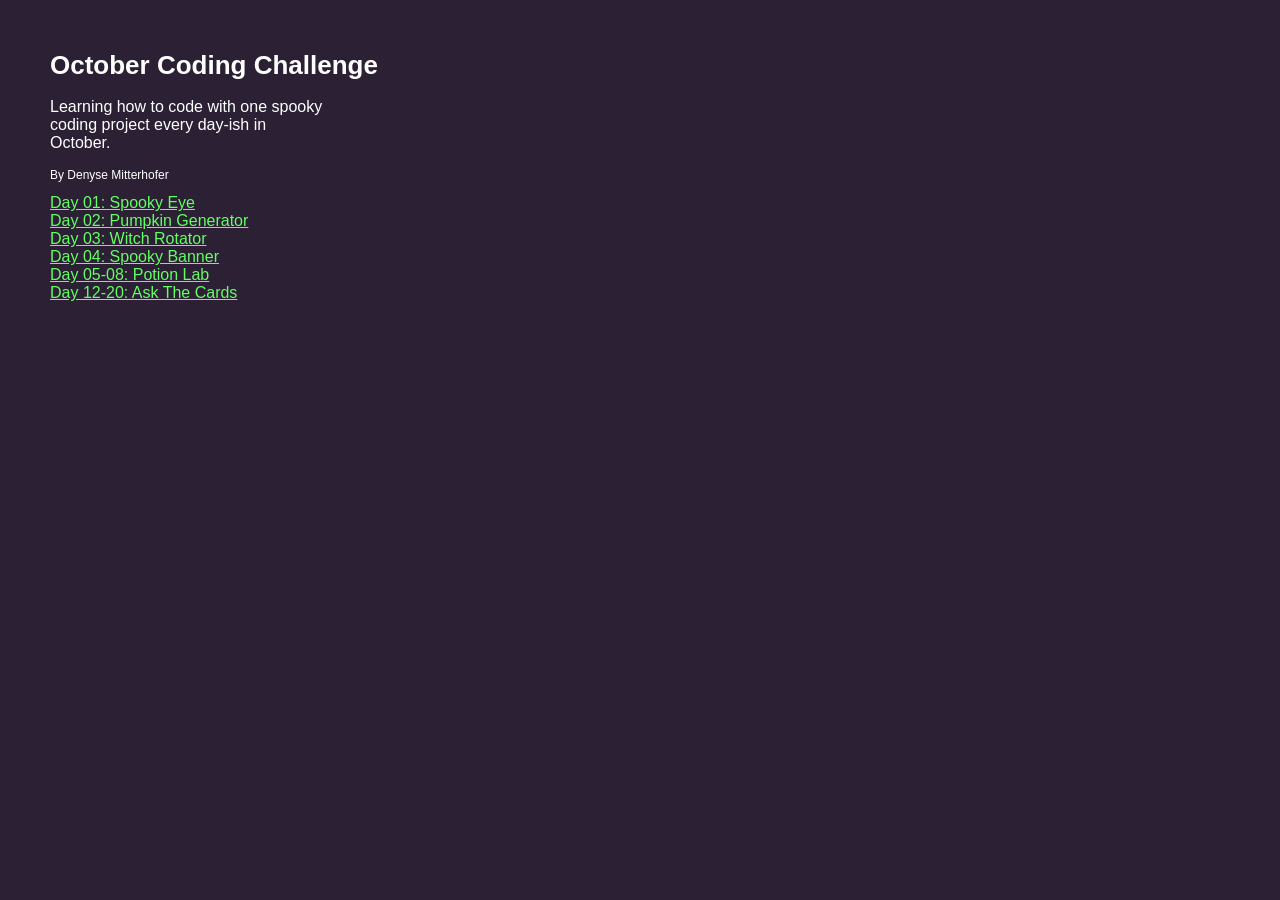
<file: index.html>
<!DOCTYPE html>
<html lang="en">

<head>
    <meta charset="UTF-8">
    <meta name="viewport" content="width=device-width, initial-scale=1.0">

    <title>October Coding Challenge</title>

      <link rel="stylesheet" href="style.css">
</head>

<body>

    <h1>October Coding Challenge</h1>

    <p class="description">Learning how to code with one spooky coding project every day-ish in October.</p>
    <p class="name">By Denyse Mitterhofer</p>

    <a href="day-01-spooky-eye/" target="_blank" rel="noopener noreferrer">
        Day 01: Spooky Eye
    </a>

    <br>

    <a href="day-02-pumpkin-generator/" target="_blank" rel="noopener noreferrer">
        Day 02: Pumpkin Generator
    </a>

    <br>

    <a href="day-03_witch-rotator/" target="_blank" rel="noopener noreferrer">
        Day 03: Witch Rotator
    </a>

    <br>

    <a href="day-04-spookybanner/" target="_blank" rel="noopener noreferrer">
        Day 04: Spooky Banner
    </a>

    <br>

    <a href="day-05-potionlab/" target="_blank" rel="noopener noreferrer">
        Day 05-08: Potion Lab
    </a>

    <br>

    <a href="day-12-tarot/" target="_blank" rel="noopener noreferrer">
        Day 12-20: Ask The Cards
    </a>

</body>

</html>
</file>
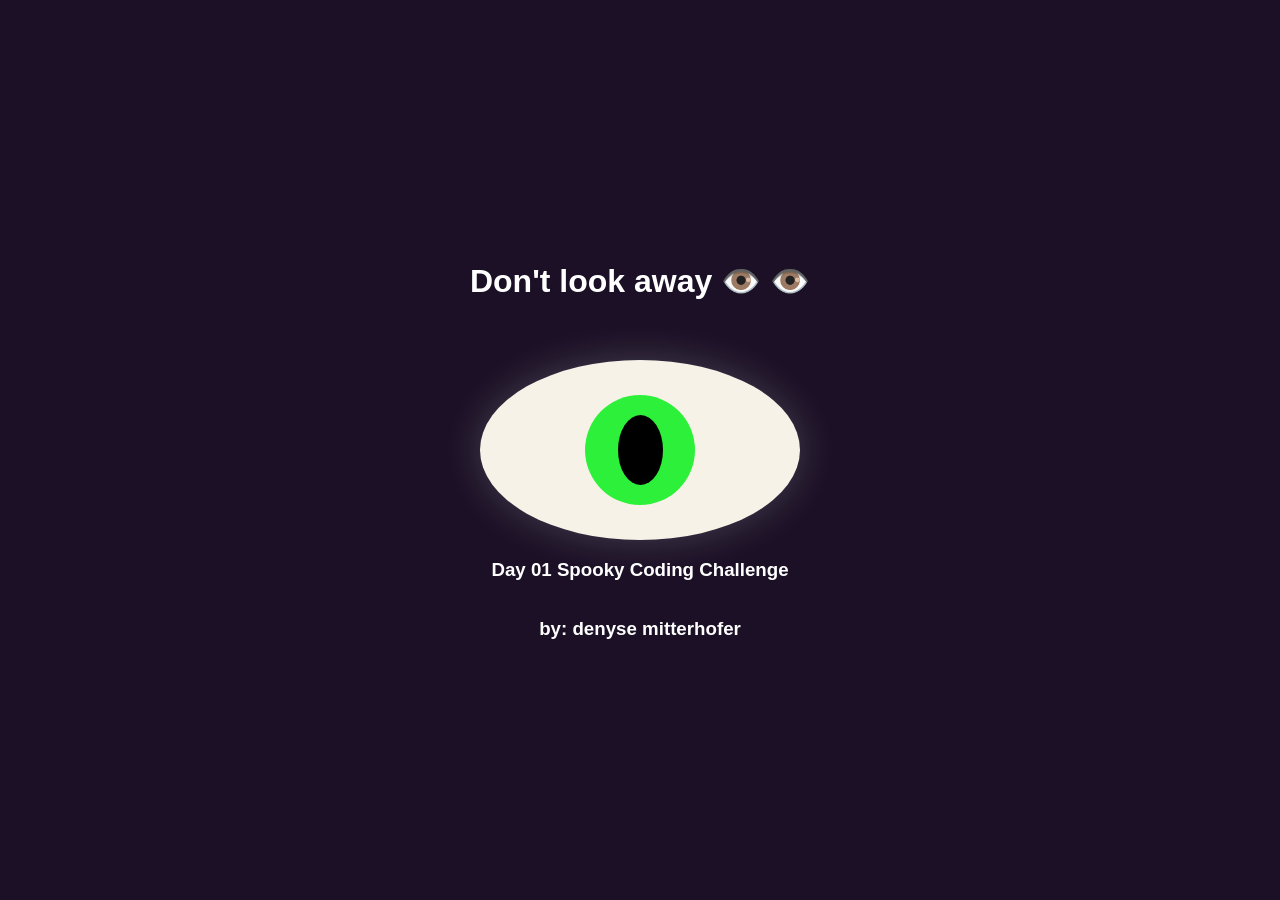
<file: day-01-spooky-eye/index.html>
<!DOCTYPE html>
<html lang="en">
<head>

    <meta charset="UTF-8">
    <meta name="viewport" content=""width=device-width, initial-scale="1.0">

    <title>Spooky Eye</title>

    <link rel="stylesheet" href="style.css">

</head>


<body>
    <h1>Don't look away 👁️ 👁️ </h1>

<div class="eye">
    <div class="iris">
        <div class="pupil"></div>
    </div>
</div>

<h3>Day 01 Spooky Coding Challenge </h3>
<h3>by: denyse mitterhofer</h3>

<script src="script.js"></script>

</body>
</html>
</file>
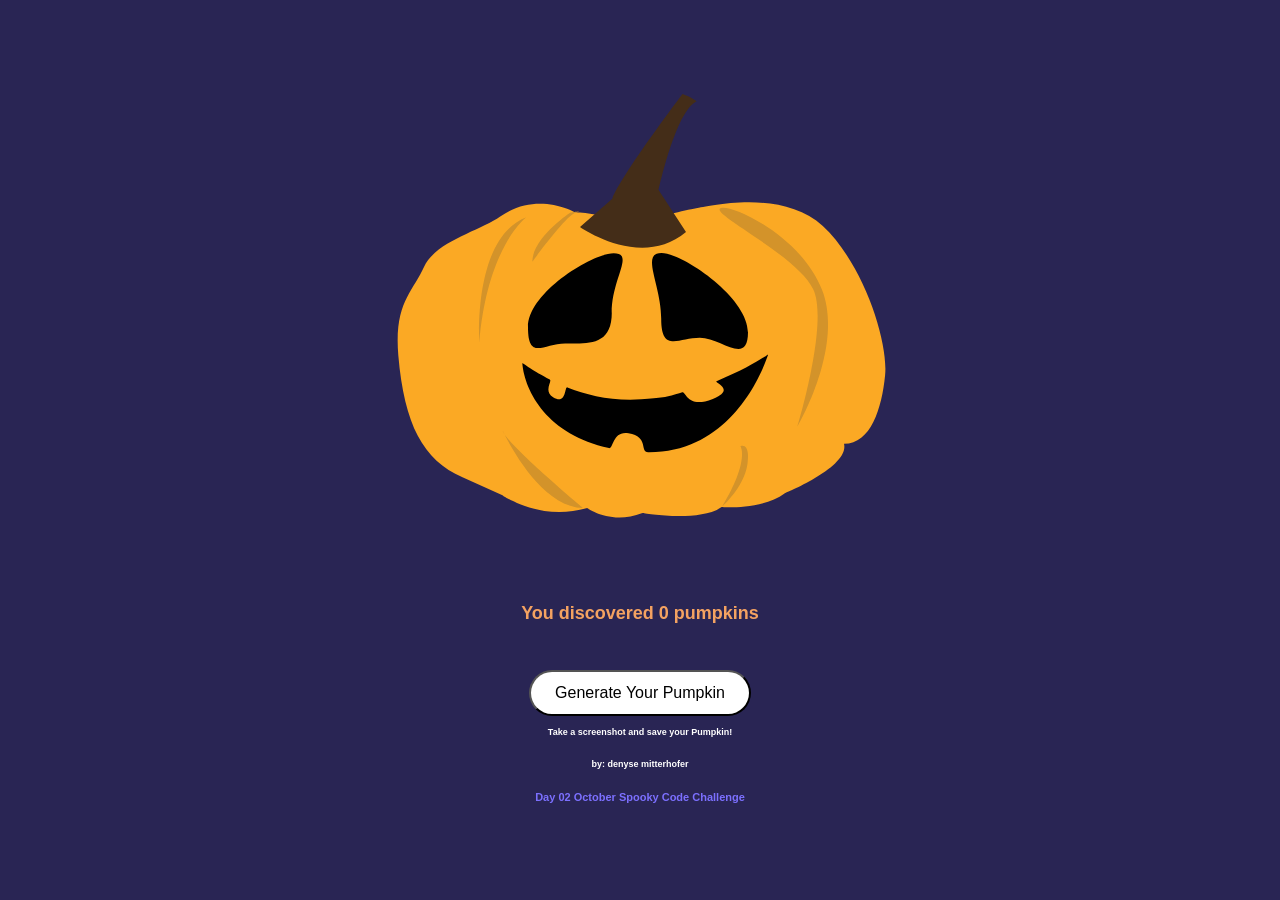
<file: day-02-pumpkin-generator/index.html>
<!DOCTYPE html>
<html lang="en">
    <head>
        <meta charset="UTF-8">
        <meta name="viewport" content="width=device-width, initial-scale=1.0">
        <title>Pumpkin Face Generator</title>

        <link rel="stylesheet" href="style.css">

    </head>

    <body>
    
        <div class="pumpkin">
           
            <img class="pumpkin-body" src="assets/body1.svg" alt="">
            <img class="pumpkin-stem" src="assets/stem1.svg" alt="">
            <img class="pumpkin-eyes" src="assets/eyes1.svg" alt="">
            <img class="pumpkin-mouth" src="assets/mouth1.svg" alt="">

        </div>

<p class="counter">You discovered 0 pumpkins</p>        

        <button class="generate-button">Generate Your Pumpkin</button>
        <h4>Take a screenshot and save your Pumpkin!</h4>
        <h4>by: denyse mitterhofer</h4>
             <h3>Day 02 October Spooky Code Challenge</h3>

        <script src="script.js"></script>
     
    </body>

    </html>
</file>
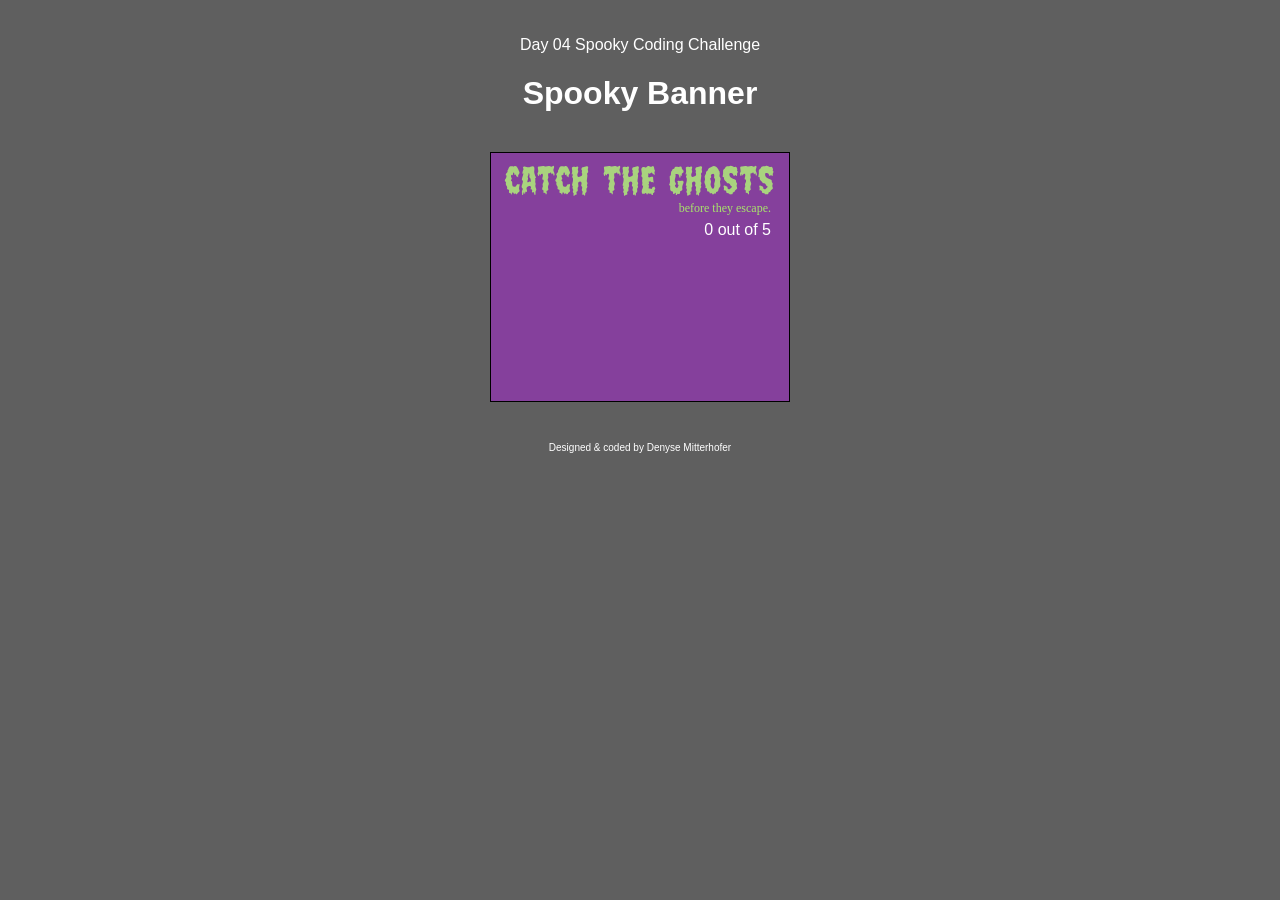
<file: day-04-spookybanner/index.html>
<!DOCTYPE html>
<html lang="en">
    <head>
        <meta charset="UTF-8">
        <meta name="viewport"
        content="width=device-width, initial-scale=1.0">

        <title> Day 04 Spooky Banner </title>

        <link rel="stylesheet" href="style.css">

    </head>

  <body>
    <main class="project-page">
    <header class="project-header">
        <p class="challenge-title">
            Day 04 Spooky Coding Challenge
        </p>
        <h1>Spooky Banner</h1>

    </header>
    
    <section class="banner-wrapper">

    <div class="banner">
    <img 
        src="assets/bannertitle.svg"
        class="banner-title"
        alt="Catch the Ghosts">
        <p class="banner-subtitle">
            before they escape.
        </p>
        <p class="counter">
            0 out of 5
        </p>

    <div class ="game-area">
       <div class="game-area">

    <img
        src="assets/ghost1.svg"
        class="ghost ghost-1"
        alt="Ghost"
    >

    <img 
        src="assets/ghost2.svg"
        class="ghost ghost-2"
        alt="Ghost">

    <img 
        src="assets/ghost3.svg"
        class="ghost ghost-3"
        alt="Ghost">

    <img
    src="assets/ghost1.svg"
    class="ghost ghost-4"
    alt="Ghost">

    <img
    src="assets/ghost2.svg"
    class="ghost ghost-5"
    alt="Ghost">

    <img
        src="assets/starburst.svg"
        class="starburst"
        alt=""
    >
<div class="end-card">
    <p class="end-message">
        Congrats, you caught<br>
        all the ghost!
    </p>

    <a class="cta-button"
    href="http://www.denysemitterhofer.com"
    target="_blank">
        ENTER IF YOU DARE
    </a>
</div>

</div>

    </div>

</section>

<footer class="project-footer">
Designed & coded by Denyse Mitterhofer
</footer>

</main>
<script src="script.js"></script>

  </body>  
</html>
</file>
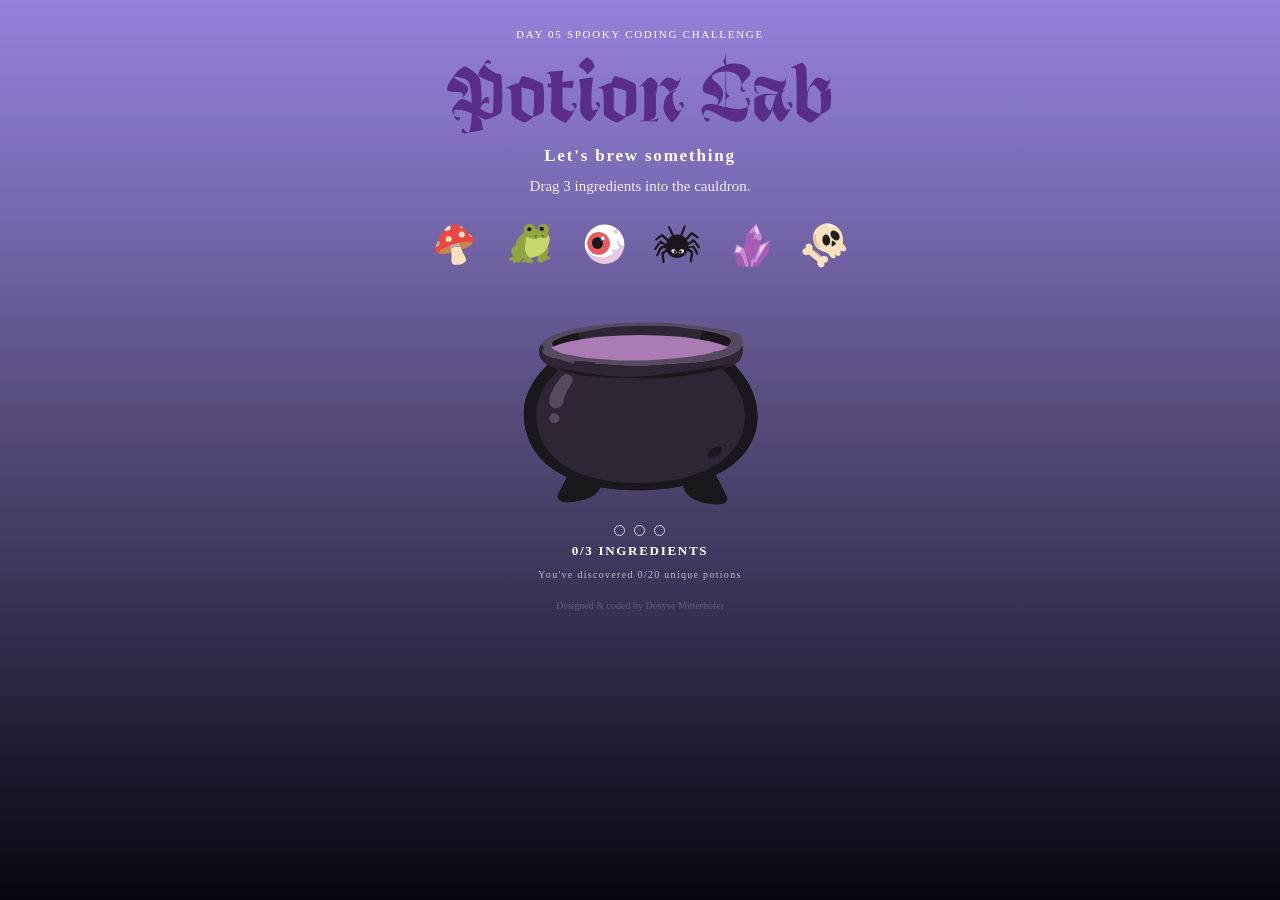
<file: day-05-potionlab/index.html>
<!DOCTYPE html>
<html lang="en">
<head>
  <meta charset="UTF-8">

  <meta
    name="viewport"
    content="width=device-width, initial-scale=1.0"
  >

  <title>Day 05 Potion Lab</title>

  <link rel="stylesheet" href="style.css">
</head>

<body>

  <main class="poison-lab">

    <!-- HEADER -->

    <header class="intro">

      <p class="day-label">
        DAY 05 SPOOKY CODING CHALLENGE
      </p>

      <img
        src="assets/title.svg"
        class="title"
        alt="Potion Lab"
      >

      <div class="intro-copy">

        <h2 class="section-heading">
          Let's brew something
        </h2>

        <p class="section-subtitle">
          Drag 3 ingredients into the cauldron.
        </p>

      </div>

    </header>


    <!-- MAIN CONTENT -->

    <section class="content-area">

      <!-- BREW STATE -->

      <div class="brew-state">

        <!-- INGREDIENTS -->

        <section class="ingredients">

          <img
            src="assets/mushroom.svg"
            class="ingredient"
            data-name="mushroom"
            alt="Mushroom"
            draggable="false"
          >

          <img
            src="assets/frog.svg"
            class="ingredient"
            data-name="frog"
            alt="Frog"
            draggable="false"
          >

          <img
            src="assets/eye.svg"
            class="ingredient"
            data-name="eye"
            alt="Eyeball"
            draggable="false"
          >

          <img
            src="assets/spider.svg"
            class="ingredient"
            data-name="spider"
            alt="Spider"
            draggable="false"
          >

          <img
            src="assets/crystals.svg"
            class="ingredient"
            data-name="crystal"
            alt="Crystal"
            draggable="false"
          >

          <img
            src="assets/skull.svg"
            class="ingredient"
            data-name="skull"
            alt="Skull"
            draggable="false"
          >

        </section>


        <!-- CAULDRON -->

        <section class="cauldron-zone">

          <div class="cauldron">

            <!-- BACK -->

            <img
              src="assets/cauldron1.svg"
              class="cauldron-back"
              alt="Cauldron"
            >


            <!-- LIQUID -->

            <img
              src="assets/cauldron-liquid.svg"
              class="cauldron-liquid"
              alt=""
            >


            <!-- BUBBLES -->

            <div class="bubbles">

              <img
                src="assets/bubble.svg"
                class="bubble bubble-one"
                alt=""
              >

              <img
                src="assets/bubble.svg"
                class="bubble bubble-two"
                alt=""
              >

              <img
                src="assets/bubble.svg"
                class="bubble bubble-three"
                alt=""
              >

            </div>


            <!-- STEAM -->

            <div class="steam steam-one">
              <img src="assets/steam1.svg" alt="">
            </div>

            <div class="steam steam-two">
              <img src="assets/steam2.svg" alt="">
            </div>


            <!-- FRONT -->

            <img
              src="assets/cauldron-rim.svg"
              class="cauldron-front"
              alt=""
            >

          </div>

        </section>


        <!-- TRACKERS -->

        <div class="ingredient-progress">

          <div class="progress-dots">
            <span class="progress-dot"></span>
            <span class="progress-dot"></span>
            <span class="progress-dot"></span>
          </div>

          <p class="counter">
            0/3 INGREDIENTS
          </p>

          <p class="discovery-counter">
            You've discovered 0/20 unique potions
          </p>

        </div>

<div class="byline">
        <p class="credits">
          Designed & coded by Denyse Mitterhofer
        </p>

      </div>

      </div>


      <!-- RESULT STATE -->

      <div class="result-state hidden">

        <div class="poison-art">

          <img
            src="assets/sparkle1.svg"
            class="result-sparkle sparkle-left"
            alt=""
          >

          <img
            src="assets/poison1.svg"
            class="poison-image"
            alt="Poison bottle"
          >

          <img
            src="assets/sparkle2.svg"
            class="result-sparkle sparkle-right"
            alt=""
          >

        </div>

        <p class="poison-description">
          Effects unknown.
        </p>

        <button
          class="brew-again"
          type="button"
        >
          BREW AGAIN
        </button>

      </div>

    </section>

  </main>

  <script src="script.js"></script>

</body>
</html>
</file>
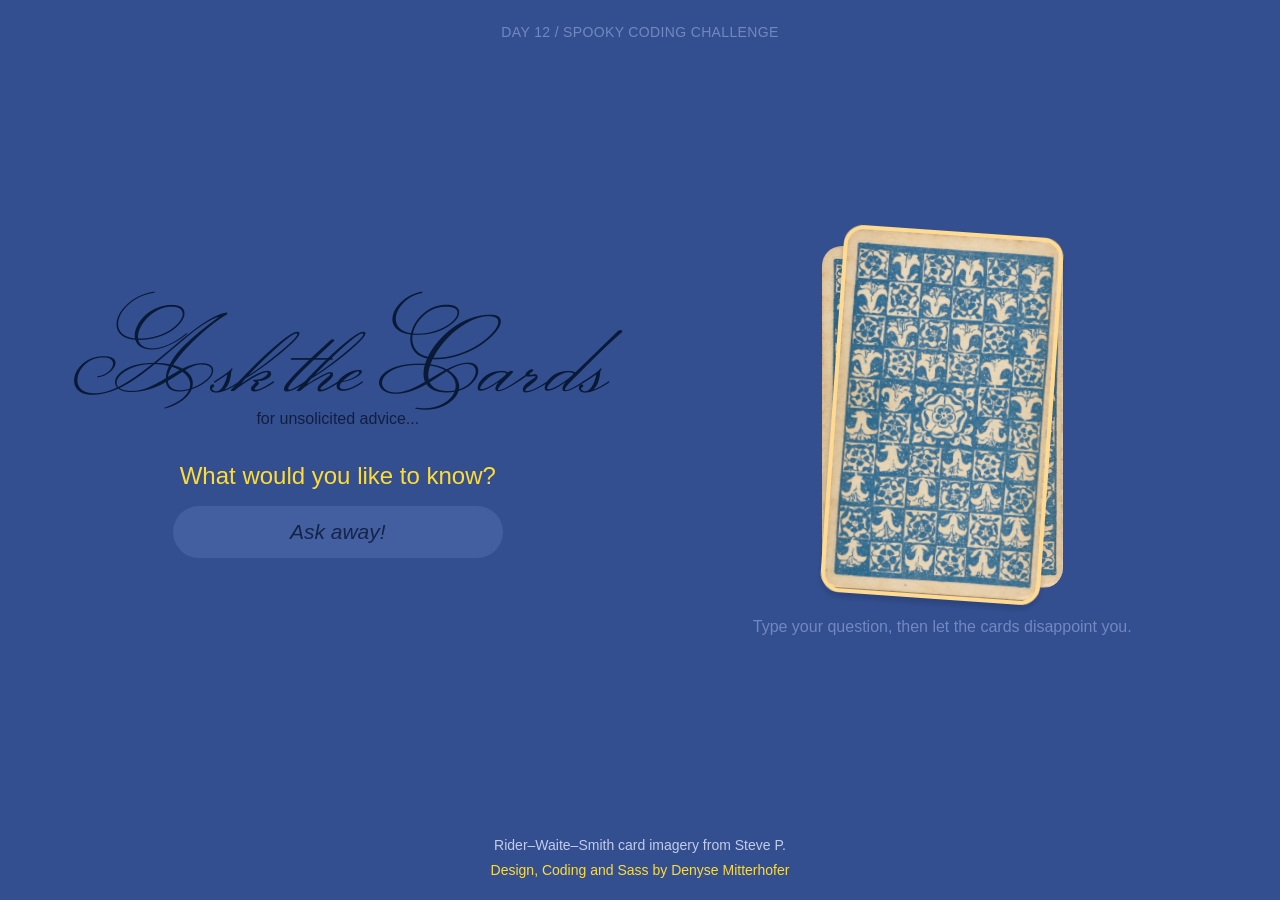
<file: day-12-tarot/index.html>
<!DOCTYPE html>
<html lang="en">
<head>
  <meta charset="UTF-8">
  <meta name="viewport" content="width=device-width, initial-scale=1.0">
  <meta name="theme-color" content="#344f90">
  <title>Ask the Cards | Day 12</title>
  <link rel="preconnect" href="https://fonts.googleapis.com">
  <link rel="preconnect" href="https://fonts.gstatic.com" crossorigin>
  <link href="https://fonts.googleapis.com/css2?family=Monsieur+La+Doulaise&display=swap" rel="stylesheet">
  <link rel="stylesheet" href="style.css">
  <script src="script.js" defer></script>
</head>
<body>
  <main class="tarot-app">
    <p class="eyebrow">DAY 12 / SPOOKY CODING CHALLENGE</p>

    <div class="content-grid">
      <section class="left-panel" aria-label="Ask the cards a question">
        <header class="intro">
          <h1>Ask the Cards</h1>
          <p class="subtitle">for unsolicited advice...</p>
        </header>
        <form id="question-form" class="question-form">
          <label for="question">What would you like to know?</label>
          <input id="question" name="question" type="text" maxlength="200"
            placeholder="Ask away!" autocomplete="off" required>
          <button id="draw-button" class="sr-only" type="submit">Ask the Cards</button>
        </form>
      </section>

      <section class="reading" aria-label="Very unhelpful tarot reading">
        <button id="card-button" class="card-button" type="button" aria-label="Draw a tarot card">
          <span class="card-stack" aria-hidden="true">
            <img class="decorative-back" src="cards/cover.jpg" alt="">
            <span id="tarot-card" class="tarot-card">
              <span class="card-inner">
                <span class="card-face card-back"><img src="cards/cover.jpg" alt=""></span>
                <span class="card-face card-front"><img id="card-image" alt=""></span>
              </span>
            </span>
          </span>
        </button>
        <p id="card-meaning" class="card-meaning" aria-live="polite"></p>
        <p id="reading-status" class="reading-status" role="status" aria-live="polite">Type your question, then let the cards disappoint you.</p>
        <button id="ask-again" class="ask-again" type="button" hidden>Ask another question</button>
      </section>
    </div>
  </main>
  <footer class="site-footer">
    <p>Rider–Waite–Smith card imagery from <a href="https://steve-p.org/" target="_blank" rel="noopener noreferrer">Steve P.</a></p>
    <p class="signature">Design, Coding and Sass by <a href="http://www.denysemitterhofer.com/" target="_blank">Denyse Mitterhofer</a></p>
  </footer>
</body>
</html>
</file>
<file: style.css>
body {
    margin: 50px;
    background: #2b2034;
    width: 100%;
    height: 100%;
    font-family: Arial, Helvetica, sans-serif;
    color:white;

}

a {
    color:rgb(101, 254, 101);}

h1 {
    font-size: 26px;
}

.description {
    font-size:16px;
    max-width:280px;
}

.name {
    font-size:12px;
}

@media (max-width: 480px) {}
</file>
<file: day-01-spooky-eye/style.css>
body {
    margin: 0;
    height:100vh;

    display:flex;
    flex-direction: column;
    justify-content: center;
    align-items: center;

    background: #1b1025;

    font-family: Arial, Helvetica, sans-serif;

}

h1 {
    color: white;
    margin-bottom:60px;
}

h3 {
    color:white;
    font-size:small
    margin-bottom:120px;
}

.eye {
    width:320px;
    height:180px;
    background: #f7f2e8;

    border-radius: 50%;

    display: flex;
    justify-content:center;
    align-items: center;

    box-shadow: 0 0 40px rgba(255,255,255,0.2);
}

.iris {
    width:110px;
    height:110px;

    background: hsl(124, 87%, 56%);

    border-radius: 50%;

    display: flex;
    justify-content: center;
    align-items: center;
}

.pupil {
    width: 45px;
    height: 70px;

    background: black;

    border-radius: 50%;

}
</file>
<file: day-02-pumpkin-generator/style.css>
body {
    margin:0;
    min-height:100vh;

    display:flex;
    flex-direction:column;
    justify-content:center;
    align-items:center;

    background-color: #292554;

    font-family: Arial, Helvetica, sans-serif;
    line-height: 1;
}

.pumpkin {
    width: 90vw;
    max-width: 500px;

    aspect-ratio: 1 / 1;

    position: relative;
}

.pumpkin img {
    position:absolute;

    top:0;
    left:0;
    
    width:100%;
    height:100%;
}

.pumpkin-stem {
    z-index:2;
}

.pumpkin-body {
    z-index:1;
}

.pumpkin-eyes {
    z-index:3;
}

.pumpkin-mouth {
    z-index:4;
}

.generate-button {
    margin-top:30px;
    padding:12px 24px;
    border-radius: 40px;
    background-color:white;
    font-size: 16px;

    cursor: pointer;
}

h3{
    font-size:11px;
    color:#7c70ff;
    line-height: 1;

}

h4{
    font-size:9px;
    color:white;
    line-height: 1;
}

.counter {
  color: #f4a261;
  font-size: 18px;
  font-weight: bold;
  text-align: center;
}
</file>
<file: day-04-spookybanner/style.css>
* {
    box-sizing: border-box;
}

body {
    margin: 0;

    background-color: #5f5f5f;
    color: white;

    font-family: Arial, Helvetica, sans-serif;
    overflow:hidden;
}


.project-page {
    width: 100%;
    min-height: 100vh;

    padding: 20px;
}

.project-header {
    max-width: 900px;
    margin: 0 auto;
}

.challenge-title {
    text-align: center;
}

h1 {
    text-align: center;
}

.banner-wrapper {
    display: flex;
    justify-content: center;

    margin-top: 40px;
    margin-bottom: 40px;
}

.project-footer {
    font-size:x-small;
    text-align: center;
    margin-top: 30px;
}


.banner {
    position: relative;

    width: 300px;
    height: 250px;

    background-color: #85409c;
    border: 1px solid black;

    overflow: hidden;
}

.banner-title {
    position: absolute;

    top: 10px;
    left: 0;
}

.banner-subtitle {
    position: absolute;

    top: 48px;
    right: 18px;

    margin: 0;

    font-family: "Times New Roman", Times, serif;
    font-size: 12px;

    color: rgb(168, 229, 107);
}

.end-card {
    position: absolute;

    left:0;
    right:0;
    top:-70px;
    bottom:0;

    display:none;

    align-items:center;
    justify-content:center;
    flex-direction:column;

    text-align:center;
}

.end-card.active {
    display:flex;
}

.end-message {

    margin:0 0 18px;
    font-family:'Times New Roman', Times, serif;
    font-size:22px;
    line-height:1.1;
    color:#9bff8a;
}

.cta-button {
    display:inline-block;
    text-decoration: none;
    padding: 10px 16px;
    border: 0;
    border-radius:40px;
    background-color: rgb(168, 229, 107);
    color: #4d235c;
    font-size: small;
    font-weight:bold;
    cursor: pointer;
}

.counter {
    position: absolute;

    top: 68px;
    right: 18px;

    margin: 0;

    font-size: 16px;
}



.game-area {
    position: absolute;

    left: 0;
    bottom: 0;

    width: 100%;
    height: 145px;
}

.ghost {
    position: absolute;

    width: 48px;

    cursor: pointer;
}


/* LEVEL 1 */

.ghost-1 {
    left: -60px;
    top: 15px;

    animation: ghostFloat1 4s linear infinite;
}


/* LEVEL 2 */

.ghost-2,
.ghost-3 {
    display: none;
}

.ghost-2 {
    top: 15px;
}

.ghost-3 {
    top: 75px;
}


/* LEVEL 3 */

.ghost-4,
.ghost-5 {
    display: none;
}

.ghost-4 {
    top: 10px;
}

.ghost-5 {
    top: 80px;
}


.starburst {
    position: absolute;

    width: 55px;

    display: none;

    pointer-events: none;
}

.starburst.active {
    display: block;

    animation: burstPop 0.4s ease-out forwards;
}


/*ghost animation*/

@keyframes ghostFloat1 {

    0% {
        left: -60px;
        transform: translateY(0);
    }

    25% {
        transform: translateY(-8px);
    }

    50% {
        transform: translateY(4px);
    }

    75% {
        transform: translateY(-6px);
    }

    100% {
        left: 310px;
        transform: translateY(0);
    }
}


@keyframes ghostFloat2 {

    0% {
        left: -60px;
        transform: translateY(0);
    }

    50% {
        transform: translateY(-6px);
    }

    100% {
        left: 310px;
        transform: translateY(0);
    }
}


@keyframes ghostFloat3 {

    0% {
        right: -60px;
        transform: translateY(0);
    }

    50% {
        transform: translateY(6px);
    }

    100% {
        right: 310px;
        transform: translateY(0);
    }
}


@keyframes ghostFloat4 {

    0% {
        left: -60px;
        transform: translateY(0);
    }

    50% {
        transform: translateY(-10px);
    }

    100% {
        left: 310px;
        transform: translateY(0);
    }
}


@keyframes ghostFloat5 {

    0% {
        right: -60px;
        transform: translateY(0);
    }

    50% {
        transform: translateY(10px);
    }

    100% {
        right: 310px;
        transform: translateY(0);
    }
}


@keyframes burstPop {

    0% {
        transform: scale(0.5);
        opacity: 0;
    }

    40% {
        transform: scale(1.3);
        opacity: 1;
    }

    100% {
        transform: scale(0.8);
        opacity: 0;
    }
}
</file>
<file: day-05-potionlab/style.css>
/* =========================
   GLOBAL
========================= */

* {
  box-sizing: border-box;
}

html,
body {
  margin: 0;
  width: 100%;
  height: 100%;
}

body {
  min-height: 100vh;

  background: linear-gradient(
    180deg,
    #9681dc 0%,
    #7767ae 24%,
    #584b7b 46%,
    #3b3156 67%,
    #21192f 84%,
    #09060f 100%
  );

  font-family: Georgia, 'Times New Roman', Times, serif;

  color: white;

  overflow: hidden;
}

img {
  display: block;
  max-width: 100%;
}

button {
  font: inherit;
}

.credits{
  margin-top:20px;
  font-size: 10px;
  opacity: 20%;
}

/* =========================
   PAGE
========================= */

.poison-lab {
  width: min(100%, 950px);
  height: 100vh;

  margin: 0 auto;

  padding: 28px 30px 22px;

  display: flex;
  flex-direction: column;
  align-items: center;
}


/* =========================
   HEADER
========================= */

.intro {
  width: 100%;

  text-align: center;

  flex-shrink: 0;
}

.day-label {
  margin: 0 0 10px;

  font-size: 11px;
  font-weight: 500;

  letter-spacing: 1.7px;
}

.title {
  width: min(390px, 52vw);

  margin: 0 auto;
}

.intro-copy {
  margin-top: 7px;
  font-size:12px;
}

.section-heading {
  margin: -10px;

  font-size: 17px;
  font-weight: 800;

  letter-spacing: 1.8px;
}

.section-subtitle {
  margin: 20px 0 0;

  font-size: 15px;
  line-height: 1.4;

  opacity: 0.9;
}


/* =========================
   CONTENT
========================= */

.content-area {
  width: 100%;

  display: flex;
  justify-content: center;
}


/* =========================
   BREW STATE
========================= */

.brew-state {
  width: 100%;

  display: flex;
  flex-direction: column;
  align-items: center;
}


/* =========================
   INGREDIENTS
========================= */

.ingredients {
  width: 100%;

  margin-top: 24px;

  display: flex;
  justify-content: center;
  align-items: center;

  gap: 26px;

  flex-wrap: nowrap;
}

.ingredient {
  width: 48px;
  height: 48px;

  object-fit: contain;

  cursor: grab;

  user-select: none;
  -webkit-user-drag: none;

  touch-action: none;

  transition:
    opacity 0.18s ease,
    transform 0.18s ease,
    filter 0.18s ease;
}

.ingredient:hover {
  transform:
    translateY(-5px)
    scale(1.04);
}

.ingredient:active {
  cursor: grabbing;
}


/* ORIGINAL INGREDIENT WHILE GRABBING */

.ingredient.is-grabbing {
  opacity: 0.25;

  transform: scale(0.96);
}


/* INGREDIENT ALREADY USED */

.ingredient.used {
  opacity: 0.22;

  pointer-events: none;

  filter: grayscale(0.35);
}


/* =========================
   DRAGGED COPY
========================= */

.drag-ghost {
  position: fixed;

  z-index: 9999;

  margin: 0;

  pointer-events: none;

  user-select: none;

  transform:
    translate(-50%, -50%)
    scale(1.05);

  transform-origin: center;

  opacity: 0.95;

  filter:
    drop-shadow(
      0 10px 10px
      rgba(0, 0, 0, 0.18)
    );

  transition: none;
}


/* SUCCESSFUL DROP */

.drag-ghost.dropping {
  transition:
    left 0.28s ease,
    top 0.28s ease,
    transform 0.28s ease,
    opacity 0.28s ease;

  transform:
    translate(-50%, -50%)
    scale(0.12);

  opacity: 0;
}


/* MISSED DROP */

.drag-ghost.returning {
  transition:
    left 0.22s ease,
    top 0.22s ease,
    transform 0.22s ease,
    opacity 0.22s ease;

  transform:
    translate(-50%, -50%)
    scale(0.9);

  opacity: 0.35;
}


/* =========================
   CAULDRON
========================= */

.cauldron-zone {
  position: relative;

  width: 100%;

  margin-top: 50px;

  display: flex;
  justify-content: center;
  align-items: center;
}

.cauldron {
  position: relative;

  width: 240px;

  aspect-ratio: 217.1 / 170.8;
}


/* BACK */

.cauldron-back {
  position: absolute;

  width: 100%;
  height: 100%;

  left: 0;
  top: 0;

  z-index: 1;
}


/* LIQUID */

.cauldron-liquid {
  position: absolute;

  width: 80%;

  left: 10%;
  top: 8%;

  z-index: 2;

  transform-origin: center;
}


/* =========================
   BUBBLES
========================= */

.bubbles {
  position: absolute;

  width: 68%;
  height: 34%;

  left: 16%;
  top: -3%;

  z-index: 3;

  pointer-events: none;
}

.bubble {
  position: absolute;

  width: 18px;

  opacity: 0;
}

.bubble-one {
  left: 18%;
  bottom: 0;
}

.bubble-two {
  left: 47%;
  bottom: 5px;

  width: 14px;
}

.bubble-three {
  right: 14%;
  bottom: 2px;

  width: 12px;
}


/* =========================
   STEAM
========================= */

.steam {
  position: absolute;

  width: 48px;

  z-index: 3;

  opacity: 0;

  pointer-events: none;
}

.steam-one {
  left: 31%;
  top: -10%;
}

.steam-two {
  left: 51%;
  top: -13%;
}


/* =========================
   FRONT
========================= */

.cauldron-front {
  position: absolute;

  width: 100%;
  height: 100%;

  left: 0;
  top: 0;

  z-index: 4;

  pointer-events: none;
}


/* =========================
   ACTIVE CAULDRON
========================= */

.cauldron-zone.active
.cauldron-liquid {
  animation:
    liquidPulse
    0.55s
    ease;
}

.cauldron-zone.active
.bubble {
  animation:
    bubbleUp
    1s
    ease-out;
}

.cauldron-zone.active
.bubble-two {
  animation-delay: 0.1s;
}

.cauldron-zone.active
.bubble-three {
  animation-delay: 0.2s;
}

.cauldron-zone.active
.steam {
  animation:
    steamRise
    1.15s
    ease-out;
}

.cauldron-zone.active
.steam-two {
  animation-delay: 0.12s;
}


/* =========================
   TRACKERS
========================= */

.ingredient-progress {
  margin-top: 18px;

  text-align: center;
}

.progress-dots {
  display: flex;
  justify-content: center;

  gap: 9px;

  margin-bottom: 7px;
}

.progress-dot {
  width: 11px;
  height: 11px;

  border:
    1.5px solid
    rgba(255, 255, 255, 0.75);

  border-radius: 50%;
}

.progress-dot.filled {
  background: #c2d952;

  border-color: #c2d952;
}

.counter {
  margin: 0;

  font-size: 13px;
  font-weight: 800;

  letter-spacing: 1.7px;
}

.discovery-counter {
  margin: 10px 0 0;

  font-size: 10px;
  font-weight: 500;

  letter-spacing: 1.3px;

  opacity: 0.65;
}


/* =========================
   RESULT
========================= */

.result-state {
  width: 100%;

  margin-top: 24px;

  display: flex;
  flex-direction: column;
  align-items: center;

  text-align: center;
}

.hidden {
  display: none !important;
}


/* RESULT ART */

.poison-art {
  position: relative;

  width: 200px;

  max-width: 55vw;
}

.poison-image {
  width: 100%;
}


/* SPARKLES */

.result-sparkle {
  position: absolute;

  width: 34px;

  pointer-events: none;

  animation:
    sparkleFloat
    2.4s
    ease-in-out
    infinite;
}

.sparkle-left {
  left: -34px;
  top: 25%;
}

.sparkle-right {
  right: -34px;
  top: 45%;

  animation-delay: 0.45s;
}


/* DESCRIPTION */

.poison-description {
  max-width: 370px;

  margin: 17px auto 0;

  font-size: 14px;
  line-height: 1.45;
}


/* BUTTON */

.brew-again {
  margin-top: 17px;

  padding: 11px 29px;

  border:
    2px solid
    rgba(255, 255, 255, 0.95);

  border-radius: 100px;

  background: transparent;

  color: white;

  font-size: 12px;
  font-weight: 700;

  letter-spacing: 2px;

  cursor: pointer;

  transition:
    background 0.2s ease,
    color 0.2s ease,
    transform 0.2s ease;
}

.brew-again:hover {
  background: white;

  color: #38284e;

  transform: translateY(-2px);
}


/* =========================
   ANIMATIONS
========================= */

@keyframes liquidPulse {

  0% {
    transform: scale(1);
  }

  50% {
    transform:
      scale(1.045, 0.94);
  }

  100% {
    transform: scale(1);
  }

}


@keyframes bubbleUp {

  0% {
    transform:
      translateY(6px)
      scale(0.55);

    opacity: 0;
  }

  25% {
    opacity: 1;
  }

  100% {
    transform:
      translateY(-42px)
      scale(1);

    opacity: 0;
  }

}


@keyframes steamRise {

  0% {
    transform:
      translateY(8px)
      scale(0.82);

    opacity: 0;
  }

  25% {
    opacity: 0.55;
  }

  100% {
    transform:
      translateY(-36px)
      scale(1);

    opacity: 0;
  }

}


@keyframes sparkleFloat {

  0%,
  100% {
    transform:
      translateY(0)
      rotate(0deg);
  }

  50% {
    transform:
      translateY(-8px)
      rotate(8deg);
  }

}


/* =========================
   SHORT DESKTOP
========================= */

@media (max-height: 760px) and (min-width: 761px) {

  .poison-lab {
    padding-top: 18px;
  }

  .title {
    width: 280px;
  }

  .ingredients {
    margin-top: 18px;

  }

  .ingredient {
    width: 46px;
    height: 46px;
  }

  .cauldron-zone {
    margin-top: 20px;
  }

  .cauldron {
    width: 225px;
  }

  .ingredient-progress {
    margin-top: 10px;
  }

}


/* =========================
   TABLET / MOBILE
========================= */

@media (max-width: 760px) {

  body {
    height: auto;

    overflow-y: auto;
  }

  .poison-lab {
    height: auto;
    min-height: 100vh;

    padding:
      36px
      20px
      50px;
  }

  .title {
    width: min(330px, 82vw);
  }

  .ingredients {
    margin-top: 26px;

    flex-wrap: wrap;

    gap:
      18px
      24px;
  }

  .ingredient {
    width: 76px;
    height: 76px;
  }

  .cauldron {
    width: 290px;

    max-width: 82vw;
  }

}


/* =========================
   SMALL MOBILE
========================= */

@media (max-width: 480px) {

  .ingredients {
    display: grid;

    grid-template-columns:
      repeat(3, 1fr);

    gap:
      17px
      12px;
  }

  .ingredient {
    width: 68px;
    height: 68px;

    margin: 0 auto;
  }

  .cauldron {
    width: 260px;
  }

}
</file>
<file: day-12-tarot/style.css>
:root {
  --blue: #344f90;
  --input-blue: #435f9f;
  --yellow: #ffdc33;
  --light: #c2cceb;
  --muted: #7188c1;
  --ink: #101f40;
  --flip-speed: 900ms;
}
* { box-sizing: border-box; }
html { min-height: 100%; }
body {
  margin: 0;
  min-height: 100vh;
  min-height: 100dvh;
  display: flex;
  flex-direction: column;
  background: var(--blue);
  color: var(--light);
  font-family: Arial, Helvetica, sans-serif;
}
/* Desktop: small centered two-column composition. */

.tarot-app {
  width: min(100%, 1200px);
  margin: 0 auto;
  padding: 24px 34px 12px;
  flex: 1;
  display: flex;
  flex-direction: column;
}
.eyebrow {
  color: var(--muted);
  font-size: 14px;
  letter-spacing: .025em;
  margin: 0;
  text-align: center;
}
.content-grid {
  width: 100%;
  flex: 1;
  display: grid;
  grid-template-columns: minmax(0, 1fr) minmax(0, 1fr);
  gap: clamp(28px, 6vw, 90px);
  align-items: center;
  padding: 26px 0 12px;
}
.left-panel { min-width: 0; text-align: center; }
.intro { text-align: center; }
h1 {
  margin: 0 0 -7px;
  color: #081a36;
  font: 400 clamp(68px, 7.8vw, 112px)/1.08 'Monsieur La Doulaise', cursive;
  white-space: nowrap;
}
.subtitle { color: var(--ink); font-size: 16px; margin: 0; }
.question-form {
  width: 70%;
  max-width: 330px; margin: 34px auto 0; text-align: center; }
.question-form label { display: block; color: var(--yellow); font-size: clamp(19px, 2vw, 24px); margin-bottom: 16px; }
.question-form input {
  display: block;
  width: 100%;
  border: 0;
  border-radius: 999px;
  background: var(--input-blue);
  color: var(--ink);
  padding: 13px 18px;
  outline-offset: 4px;
  font: italic clamp(16px, 1.8vw, 21px)/1.25 Arial, Helvetica, sans-serif;
  text-align: center;
}
.question-form input::placeholder { color: #14244a; opacity: 1; }
.question-form input:focus-visible, .card-button:focus-visible, .ask-again:focus-visible
{ outline: 2px solid var(--yellow); }
.reading { min-width: 0; display: flex; flex-direction: column; align-items: center; text-align: center; }
.card-button {
  display: block;
  border: 0;
  background: none;
  padding: 0;
  cursor: pointer;
  -webkit-tap-highlight-color: transparent;
}


.card-button:disabled { cursor: wait; }
.card-stack {
  display: block;
  position: relative;
  width: clamp(185px, 21vw, 265px);
  aspect-ratio: .72;
  perspective: 1100px;
}
.decorative-back {
  position: absolute;
  width: 91%;
  height: 93%;
  left: 4.5%;
  top: 4%;
  border-radius: 20px;
  object-fit: fill;
}
.tarot-card {
  position: absolute;
  width: 83%;
  height: 100%;
  left: 8.5%;
  top: 0;
  display: block;
  transform: rotate(4deg);
  transition: transform 400ms;
}
.card-inner {
  position: relative;
  display: block;
  width: 100%;
  height: 100%;
  transform-style: preserve-3d;
  transition: transform var(--flip-speed) ease-in-out;
}
.tarot-card.is-flipped .card-inner { transform: rotateY(180deg); }
.card-face {
  position: absolute;
  inset: 0;
  display: block;
  overflow: hidden;
  backface-visibility: hidden;
  -webkit-backface-visibility: hidden;
  border: 4px solid #ffda91;
  border-radius: 20px;
  background: #ffda91;
  box-shadow: 0 5px 5px #101f4038;
}
.card-front { transform: rotateY(180deg); }
.card-face img { display: block; width: 100%; height: 100%; object-fit: fill; }
.card-meaning {
  width: 100%;
  max-width: 540px;
  min-height: 2.4em;
  margin: 22px 0 0;
  color: var(--light);
  font: italic clamp(20px, 2.2vw, 28px)/1.22 Arial, Helvetica, sans-serif;
  text-align: center;
}
.card-meaning:empty { min-height: 0; margin-top: 0; }
.reading-status { color: var(--muted); font-size: 16px; margin: 18px 0 0; text-align: center; }
.ask-again {
  background-color: #ffda91;
  border: 0;
  color:#081a36;
  cursor: pointer;
  font: 15px Arial, sans-serif;
  border-radius:40px;
  padding:10px;
  margin-top: 14px;
  text-decoration: none; }
.site-footer { padding: 12px 20px 22px; text-align: center; font-size: 14px; }
.site-footer p { margin: 0 0 9px; }
.site-footer p:last-child { margin-bottom: 0; }
.site-footer a { color: inherit; text-decoration: none; }
.site-footer a:hover { text-decoration: underline; }
.signature { color: var(--yellow); }
.sr-only { position: absolute; width: 1px; height: 1px; padding: 0; margin: -1px; overflow: hidden; clip: rect(0,0,0,0); white-space: nowrap; border: 0; }
[hidden] { display: none !important; }
/* Short laptop windows: shrink vertical elements, without clipping content. */
@media (min-width: 761px) and (max-height: 740px) {
  .tarot-app { padding-top: 20px; }
  .content-grid { padding: 10px 0; }
  .card-stack { width: clamp(170px, 19vh, 230px); }
  .card-meaning { font-size: 20px; margin-top: 12px; }
  .question-form { margin-top: 22px; }
  .site-footer { padding-bottom: 12px; }
}
/* Mobile: a compact single column, with no fixed heights to cut off the answer. */
@media (max-width: 560px) {
  .tarot-app { padding: 18px 18px 8px; }
  .eyebrow { font-size: 12px; }
  .content-grid { display: flex; flex-direction: column; gap: 18px; justify-content: flex-start; padding: 16px 0 4px; }
  .left-panel, .reading { width: 100%; }
  h1 { font-size: clamp(57px, 11vw, 84px); margin-bottom: -5px; }
  .subtitle { font-size: 14px; }
  .question-form { margin-top: 20px; }
  .question-form label { font-size: 18px; margin-bottom: 12px; }
  .question-form input { padding: 12px 14px; font-size: 16px; }
  .card-stack { margin-top: 20px; width: clamp(100px, 37vw, 180px); }
  .card-meaning {  
    max-width: 280px;
    width: 100%;
    margin-inline: auto;
    text-align: center; font-size: clamp(18px, 4.5vw, 22px); margin-top: 15px; min-height: 0; }
  .reading-status { margin-top: 12px; font-size: 13px; }
  .ask-again { margin-top: 10px; font-size: 14px; }
  .site-footer { padding: 12px 14px 20px; font-size: 12px; }
  .site-footer p { margin-bottom: 7px; }
}
@media (max-width: 390px) {
  h1 { font-size: 55px; }
  .content-grid { gap: 12px; padding-top: 12px; }
  .question-form { margin-top: 16px; }
  .card-stack { width: 145px; }
}
@media (prefers-reduced-motion: reduce) {
  .card-inner, .tarot-card { transition-duration: 0.01ms; }
}
</file>
